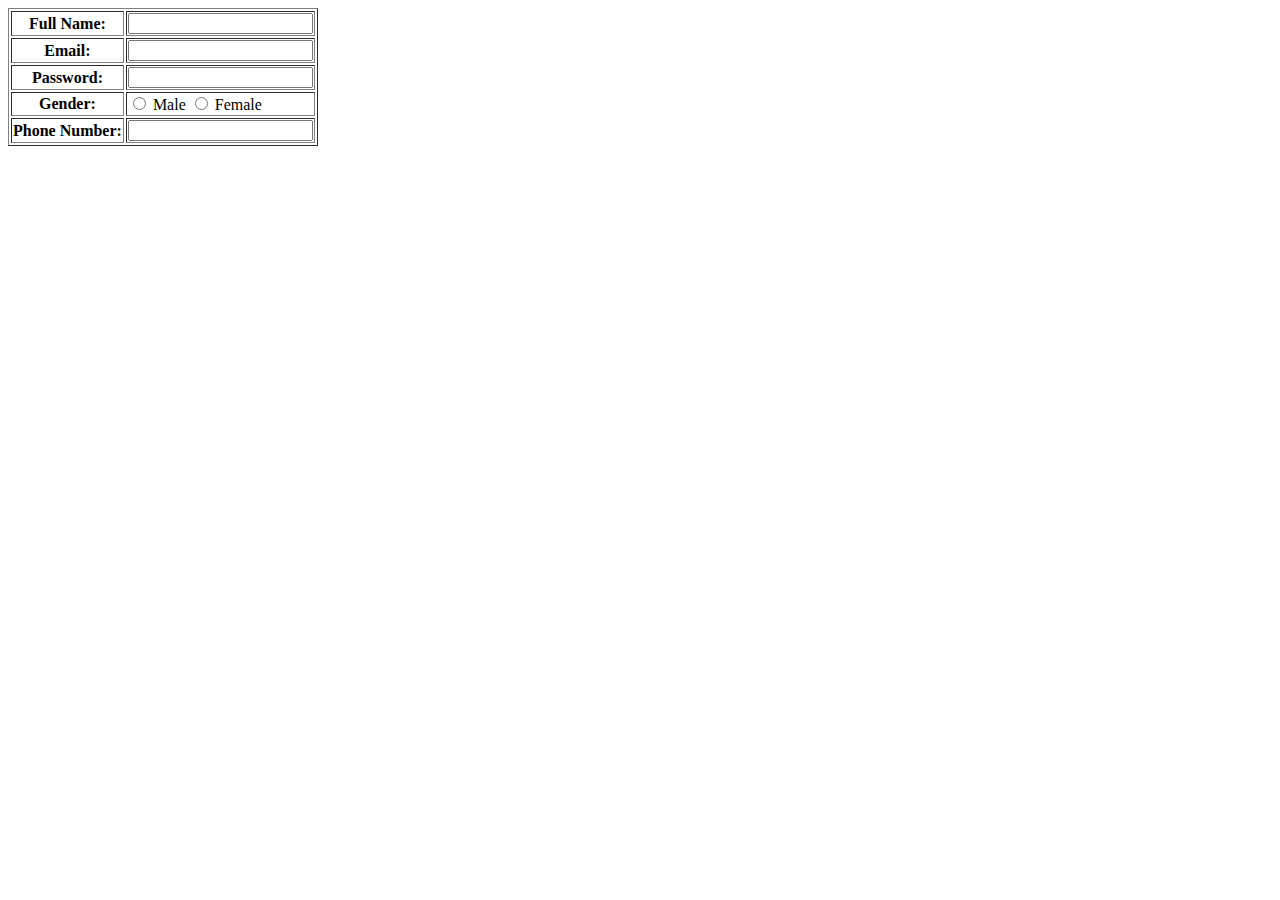
<file: index.html>
<!DOCTYPE html>
<html lang="en">
  <head>
    <meta charset="UTF-8" />
    <meta name="viewport" content="width=device-width, initial-scale=1.0" />
    <title>Registration Form</title>
  </head>
  <body>
    <form>
      <table border="1">
        <tr>
          <th>Full Name:</th>
          <td><input type="text" name="fullname" /></td>
        </tr>
        <tr>
          <th>Email:</th>
          <td><input type="email" name="email" /></td>
        </tr>
        <tr>
          <th>Password:</th>
          <td><input type="password" name="password" /></td>
        </tr>
        <tr>
          <th>Gender:</th>
          <td>
            <input type="radio" name="gender" /> Male
            <input type="radio" name="gender" /> Female
          </td>
        </tr>

        <tr>
          <th>Phone Number:</th>
          <td><input type="tel" name="phone" /></td>
        </tr>
      </table>
    </form>
  </body>
</html>
</file>
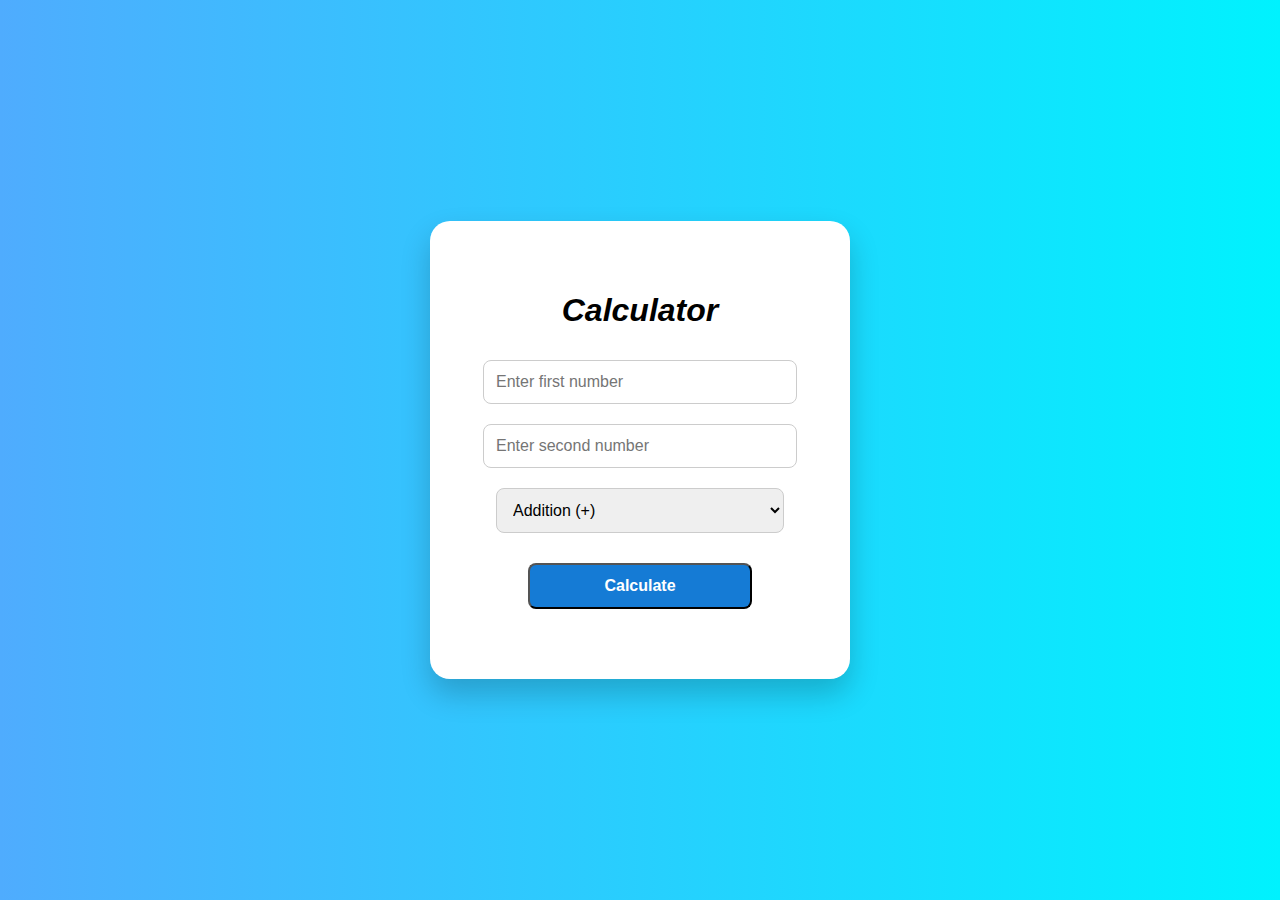
<file: TASK-3/index.html>
<!DOCTYPE html>
<html lang="en">
  <head>
    <meta charset="UTF-8" />
    <meta name="viewport" content="width=device-width, initial-scale=1.0" />
    <title>Document</title>
    <link rel="stylesheet" href="styles.css" />
    <script src="myjs.js"></script>
  </head>
  <body>
    <div class="calculator">
      <h1><i>Calculator</i></h1>

      <input type="text" id="num1" placeholder="Enter first number" /><br />
      <input type="text" id="num2" placeholder="Enter second number" /><br />

      <select id="operation">
        <option value="+">Addition (+)</option>
        <option value="-">Subtraction (-)</option>
        <option value="*">Multiplication (*)</option>
        <option value="/">Division (/)</option>
        <option value="%">Modulus (%)</option>
        <option value="^">Power (^)</option></select
      ><br />

      <button onclick="calculate()">Calculate</button>

      <div id="result"></div>
    </div>
  </body>
</html>
</file>
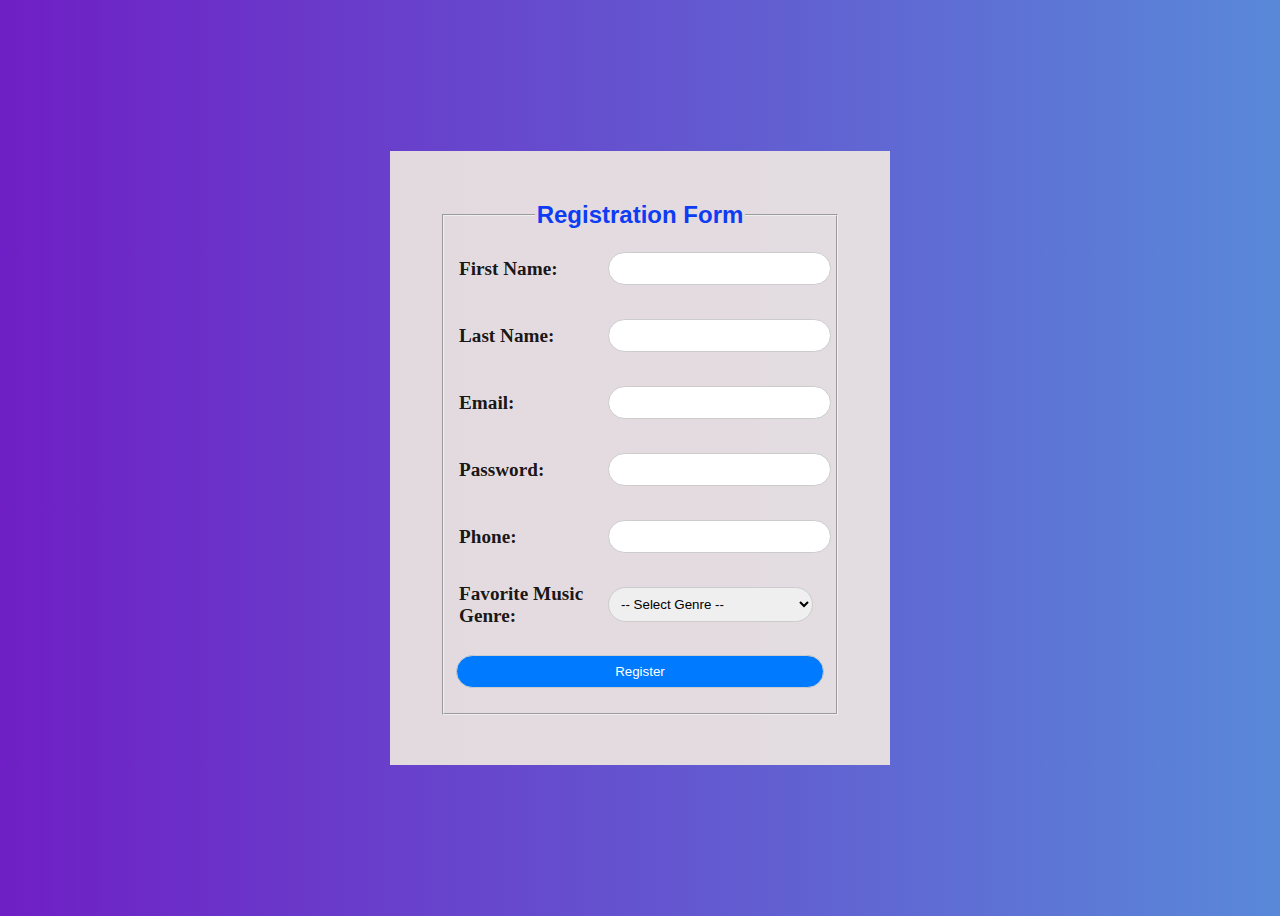
<file: TASK-4/customer.html>
<!DOCTYPE html>
<html lang="en">

<head>
  <meta charset="UTF-8">
  <meta name="viewport" content="width=device-width, initial-scale=1.0">
  <link rel="stylesheet" href="styles.css">
  
  <title>Registration</title>
</head>

<body>

  <form action="form.html" onsubmit=" return validateForm()" method="post">
    <fieldset>
      <legend>Registration Form</legend>
      <table>
       <tr>
  <td><label for="firstName">First Name:</label></td>
  <td>
    <input type="text" id="firstName" name="firstName">
    <span id="firstNameError" class="error"></span>
  </td>
</tr>
<tr>
  <td><label for="lastName">Last Name:</label></td>
  <td>
    <input type="text" id="lastName" name="lastName">
    <span id="lastNameError" class="error"></span>
  </td>
</tr>
<tr>
  <td><label for="email">Email:</label></td>
  <td>
    <input type="email" id="email" name="email">
    <span id="emailError" class="error"></span>
  </td>
</tr>
<tr>
  <td><label for="password">Password:</label></td>
  <td>
    <input type="password" id="password" name="password">
    <span id="passwordError" class="error"></span>
  </td>
</tr>
<tr>
  <td><label for="phone">Phone:</label></td>
  <td>
    <input type="tel" id="phone" name="phone">
    <span id="phoneError" class="error"></span>
  </td>
</tr>
<tr>
  <td><label for="genre">Favorite Music Genre:</label></td>
  <td>
    <select id="genre" name="genre">
      <option value="">-- Select Genre --</option>
      <option value="rock">Rock</option>
      <option value="pop">Pop</option>
      <option value="metal">Metal</option>
      <option value="hiphop">Hip-Hop</option>
      <option value="classical">Classical</option>
    </select>
    <span id="genreError" class="error"></span>
  </td>
</tr>



      </table>
      </legend>
      <div class="button">
        <input type="submit" value="Register">
      </div>

    </fieldset>
  </form>
  <script src="myjs.js"></script>
</body>

</html>
</file>
<file: TASK-3/styles.css>
body {
  margin: 0;
  padding: 0;
  font-family: "Segoe UI", sans-serif;
  background: linear-gradient(to right, #4facfe, #00f2fe);
  display: flex;
  justify-content: center;
  align-items: center;
  height: 100vh;
}
.calculator {
  background-color: white;
  padding: 50px;
  border-radius: 20px;
  box-shadow: 0 15px 30px rgba(0, 0, 0, 0.2);
  width: 320px;
  text-align: center;
}
.calculator h2 {
  margin-bottom: 20px;
  color: #333;
}
input,
select {
  width: 90%;
  padding: 12px;
  margin: 10px 0;
  font-size: 16px;
  border: 1px solid #ccc;
  border-radius: 8px;
  transition: 0.3s;
}
input:focus,
select:focus {
  border-color: #4facfe;
  outline: none;
}
button {
  width: 70%;
  padding: 12px;
  background-color: #157bd5;

  color: white;
  font-size: 16px;
  font-weight: bold;
  border-radius: 8px;
  margin-top: 20px;
  cursor: pointer;
  transition: 0.3s;
}
button:hover {
  background-color: #00c6fb;
}
#result {
  margin-top: 20px;
  font-size: 20px;
  color: #333;
  font-weight: bolder;
}
</file>
<file: TASK-4/styles.css>
body {
  display: flex;
  justify-content: center;
  align-items: center;
  height: 100vh;
  background: linear-gradient(to right, #6f1fc5, #0f53c8b0);
}

form {
  background: rgba(232, 225, 225, 0.96);
  padding: 50px;
  width: 400px;
}

legend {
  text-align: center;
  font-weight: bolder;
  font-size: x-large;
  font-family: "Franklin Gothic Medium", "Arial Narrow", Arial, sans-serif;
  color: #0e3cf2;
}

label {
  font-weight: bold;
  font-size: larger;
  color: #070404ee;
  display: flex;
  width: 145px;
}

input,
select {
  width: 100%;
  padding: 8px;
  margin: 15px 0;
  border: 1px solid #ccc;
  border-radius: 90px;
}

.button input[type="submit"] {
  background: #007bff;
  color: white;
  cursor: pointer;
}
.button input[type="submit"]:hover {
  background: #ee0909;
}
.error {
  color: red;
  font-size: 0.9em;
  margin-left: 10px;
}
</file>
